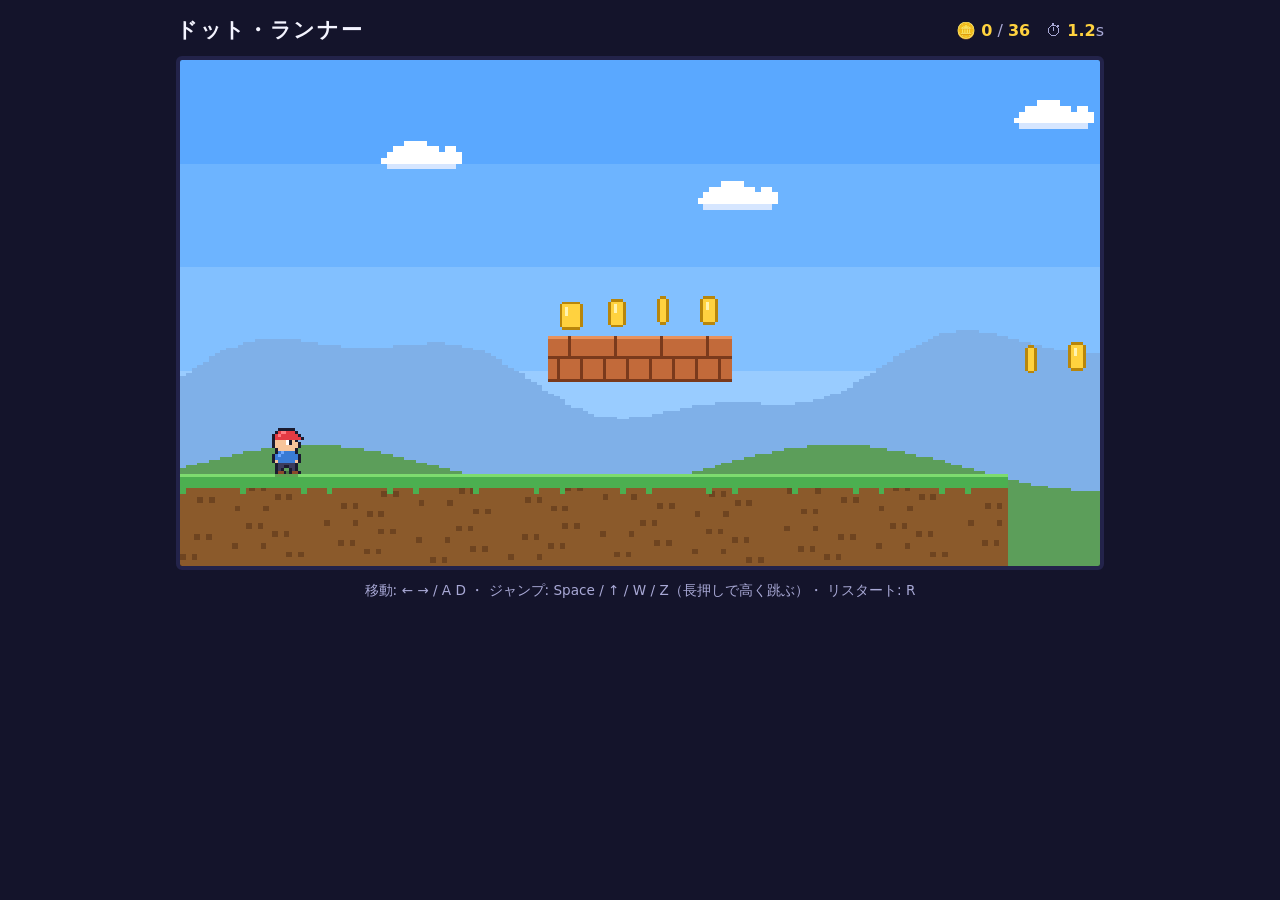
<file: index.html>
<!doctype html>
<html lang="ja">
<head>
  <meta charset="utf-8">
  <meta name="viewport" content="width=device-width, initial-scale=1, user-scalable=no">
  <title>ドット・ランナー</title>
  <link rel="stylesheet" href="style.css">
</head>
<body>
  <main class="app">
    <header class="hud">
      <h1>ドット・ランナー</h1>
      <div class="stats">
        <span>🪙 <b id="coins">0</b> / <b id="coinsTotal">0</b></span>
        <span>⏱ <b id="time">0.0</b>s</span>
      </div>
    </header>

    <div class="screen">
      <canvas id="game" width="320" height="176" aria-label="ゲーム画面"></canvas>
      <div id="message" class="message hidden"></div>
    </div>

    <div class="pad" aria-label="タッチ操作">
      <div class="dpad">
        <button data-key="left" aria-label="左">◀</button>
        <button data-key="right" aria-label="右">▶</button>
      </div>
      <button class="jump" data-key="jump" aria-label="ジャンプ">JUMP</button>
    </div>

    <p class="help">
      移動: ← → / A D ・ ジャンプ: Space / ↑ / W / Z（長押しで高く跳ぶ）・ リスタート: R
    </p>
  </main>
  <script src="js/sprites.js"></script>
  <script src="js/main.js"></script>
</body>
</html>
</file>
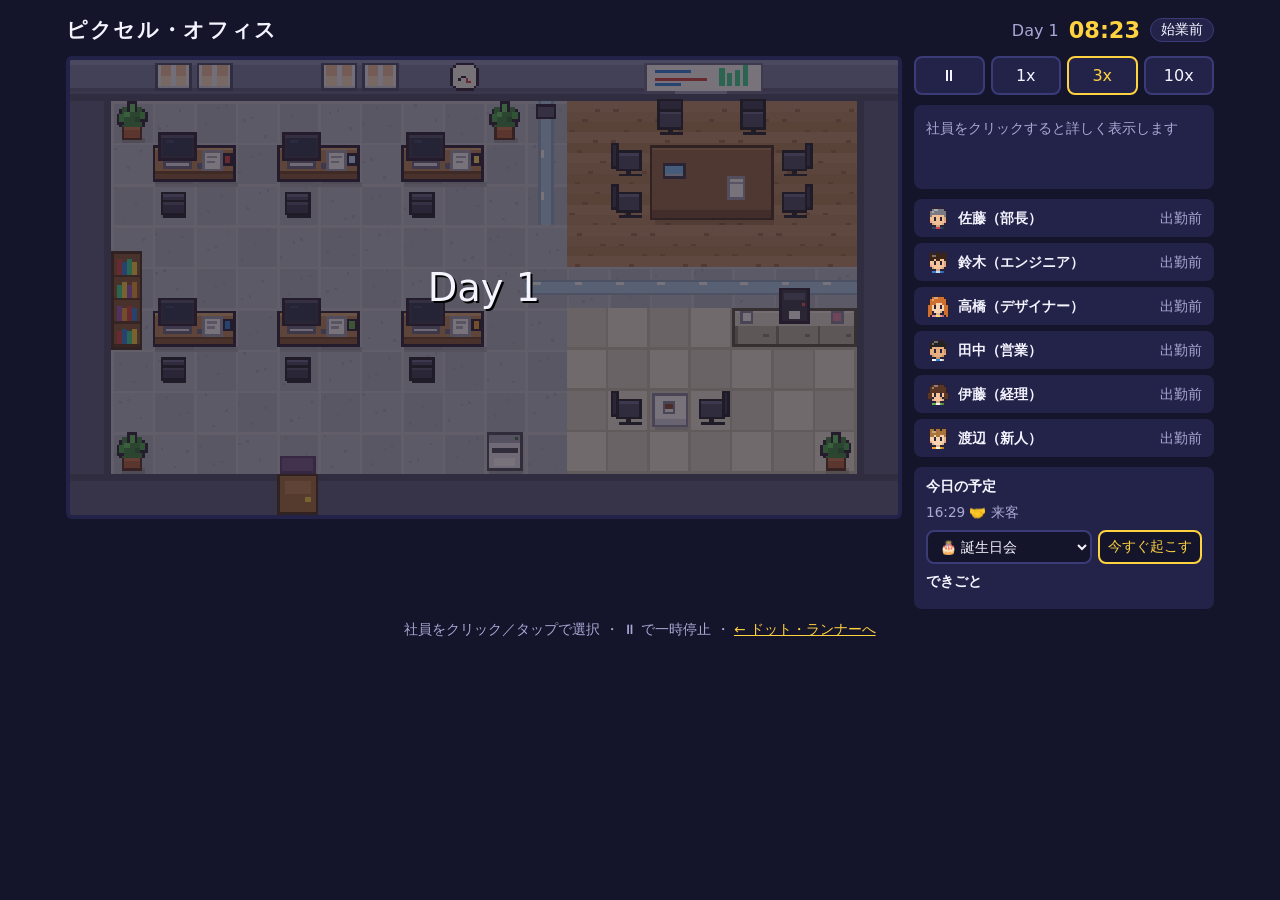
<file: office/index.html>
<!doctype html>
<html lang="ja">
<head>
  <meta charset="utf-8">
  <meta name="viewport" content="width=device-width, initial-scale=1">
  <title>ピクセル・オフィス</title>
  <link rel="stylesheet" href="style.css">
</head>
<body>
  <main class="app">
    <header class="top">
      <h1>ピクセル・オフィス</h1>
      <div class="clock"><span id="day">Day 1</span> <b id="time">08:20</b> <span id="phase" class="phase">始業前</span></div>
    </header>
    <div class="layout">
      <div class="screen">
        <canvas id="office" width="320" height="176" aria-label="オフィスの様子"></canvas>
        <div id="banner" class="banner hidden"></div>
      </div>
      <aside class="panel">
        <div class="speed" role="group" aria-label="再生速度">
          <button data-speed="0">⏸</button>
          <button data-speed="1">1x</button>
          <button data-speed="3" class="on">3x</button>
          <button data-speed="10">10x</button>
        </div>
        <section id="detail" class="detail">社員をクリックすると詳しく表示します</section>
        <ul id="staff" class="staff"></ul>
        <section class="events">
          <h2>今日の予定</h2>
          <ul id="plan" class="plan"></ul>
          <div class="trigger">
            <select id="evSelect" aria-label="起こすイベント"></select>
            <button id="evGo">今すぐ起こす</button>
          </div>
          <h2>できごと</h2>
          <ul id="log" class="log"></ul>
        </section>
      </aside>
    </div>
    <p class="help">社員をクリック／タップで選択 ・ ⏸ で一時停止 ・ <a href="../">← ドット・ランナーへ</a></p>
  </main>
  <script src="sprites.js"></script>
  <script src="office.js"></script>
</body>
</html>
</file>
<file: style.css>
:root {
  --bg: #14142b;
  --panel: #23234a;
  --text: #f4f4ff;
  --muted: #a9a9d6;
  --accent: #ffd23f;
}
* { box-sizing: border-box; }
html, body { margin: 0; height: 100%; }
body {
  background: var(--bg);
  color: var(--text);
  font-family: "DotGothic16", "Hiragino Kaku Gothic ProN", "Meiryo", system-ui, sans-serif;
  display: flex;
  justify-content: center;
  -webkit-user-select: none;
  user-select: none;
  touch-action: manipulation;
}
.app {
  width: min(100%, 960px);
  padding: 16px;
  display: flex;
  flex-direction: column;
  gap: 12px;
}
.hud {
  display: flex;
  justify-content: space-between;
  align-items: center;
  flex-wrap: wrap;
  gap: 8px;
}
.hud h1 { margin: 0; font-size: 1.3rem; letter-spacing: 0.08em; }
.stats { display: flex; gap: 16px; color: var(--muted); }
.stats b { color: var(--accent); font-variant-numeric: tabular-nums; }
.screen {
  position: relative;
  border: 4px solid var(--panel);
  border-radius: 6px;
  overflow: hidden;
  background: #000;
}
canvas {
  display: block;
  width: 100%;
  aspect-ratio: 320 / 176;
  image-rendering: pixelated;
  image-rendering: crisp-edges;
}
.message {
  position: absolute;
  inset: 0;
  display: flex;
  flex-direction: column;
  align-items: center;
  justify-content: center;
  gap: 8px;
  background: rgba(10, 10, 30, 0.6);
  font-size: clamp(1rem, 4vw, 2rem);
  text-align: center;
  text-shadow: 2px 2px 0 #000;
}
.message small { font-size: 0.5em; color: var(--muted); }
.hidden { display: none; }
.pad {
  display: flex;
  justify-content: space-between;
  align-items: center;
}
.pad button {
  font: inherit;
  color: var(--text);
  background: var(--panel);
  border: 3px solid #3b3b78;
  border-bottom-width: 6px;
  border-radius: 10px;
  min-width: 72px;
  height: 64px;
  font-size: 1.4rem;
  cursor: pointer;
  touch-action: none;
}
.pad button.active { transform: translateY(3px); border-bottom-width: 3px; background: #33336a; }
.dpad { display: flex; gap: 12px; }
.pad .jump { min-width: 110px; color: var(--accent); }
.help { margin: 0; color: var(--muted); font-size: 0.85rem; text-align: center; }
@media (hover: hover) and (pointer: fine) {
  .pad { display: none; }
}
</file>
<file: office/style.css>
:root { --bg:#14142b; --panel:#23234a; --line:#3b3b78; --text:#f4f4ff; --muted:#a9a9d6; --accent:#ffd23f; }
* { box-sizing: border-box; }
html, body { margin: 0; }
body { background: var(--bg); color: var(--text); font-family: "Hiragino Kaku Gothic ProN", "Meiryo", system-ui, sans-serif; display: flex; justify-content: center; }
a { color: var(--accent); }
.app { width: min(100%, 1180px); padding: 16px; display: flex; flex-direction: column; gap: 12px; }
.top { display: flex; justify-content: space-between; align-items: center; flex-wrap: wrap; gap: 8px; }
.top h1 { margin: 0; font-size: 1.3rem; letter-spacing: .08em; }
.clock { color: var(--muted); display: flex; gap: 10px; align-items: center; }
.clock b { color: var(--accent); font-size: 1.4rem; font-variant-numeric: tabular-nums; }
.phase { background: var(--panel); border: 1px solid var(--line); border-radius: 999px; padding: 2px 10px; color: var(--text); font-size: .85rem; }
.layout { display: grid; grid-template-columns: minmax(0, 1fr) 300px; gap: 12px; align-items: start; }
.screen { position: relative; border: 4px solid var(--panel); border-radius: 6px; overflow: hidden; background: #000; }
canvas { display: block; width: 100%; aspect-ratio: 320 / 176; image-rendering: crisp-edges; image-rendering: pixelated; cursor: pointer; touch-action: manipulation; }
.banner { position: absolute; inset: 0; display: flex; align-items: center; justify-content: center; font-size: clamp(1.2rem, 5vw, 2.4rem); background: rgba(10,10,30,.55); text-shadow: 2px 2px 0 #000; pointer-events: none; }
.hidden { display: none; }
.panel { display: flex; flex-direction: column; gap: 10px; }
.speed { display: flex; gap: 6px; }
.speed button { flex: 1; font: inherit; color: var(--text); background: var(--panel); border: 2px solid var(--line); border-radius: 8px; padding: 8px 0; cursor: pointer; }
.speed button.on { border-color: var(--accent); color: var(--accent); }
.detail { background: var(--panel); border-radius: 8px; padding: 12px; min-height: 84px; color: var(--muted); font-size: .9rem; line-height: 1.6; }
.detail strong { color: var(--text); font-size: 1.1rem; }
.staff { list-style: none; margin: 0; padding: 0; display: flex; flex-direction: column; gap: 6px; }
.staff li { display: grid; grid-template-columns: 24px auto 1fr; gap: 8px; align-items: center; background: var(--panel); border: 2px solid transparent; border-radius: 8px; padding: 6px 10px; cursor: pointer; font-size: .88rem; }
.staff li.sel { border-color: var(--accent); }
.staff .face { width: 24px; height: 22px; image-rendering: pixelated; }
.staff .nm { font-weight: bold; white-space: nowrap; }
.staff .st { color: var(--muted); text-align: right; overflow: hidden; text-overflow: ellipsis; white-space: nowrap; }
.help { margin: 0; color: var(--muted); font-size: .85rem; text-align: center; }
@media (max-width: 800px) { .layout { grid-template-columns: 1fr; } }

.events { background: var(--panel); border-radius: 8px; padding: 10px 12px; display: flex; flex-direction: column; gap: 8px; }
.events h2 { margin: 0; font-size: .9rem; color: var(--text); }
.plan, .log { list-style: none; margin: 0; padding: 0; font-size: .85rem; color: var(--muted); display: flex; flex-direction: column; gap: 4px; }
.plan .done { text-decoration: line-through; opacity: .6; }
.log { max-height: 180px; overflow-y: auto; }
.log li { line-height: 1.4; }
.log time { color: var(--accent); margin-right: 6px; font-variant-numeric: tabular-nums; }
.trigger { display: flex; gap: 6px; }
.trigger select, .trigger button { font: inherit; font-size: .85rem; color: var(--text); background: var(--bg); border: 2px solid var(--line); border-radius: 8px; padding: 6px 8px; }
.trigger select { flex: 1; min-width: 0; }
.trigger button { cursor: pointer; border-color: var(--accent); color: var(--accent); white-space: nowrap; }
</file>
